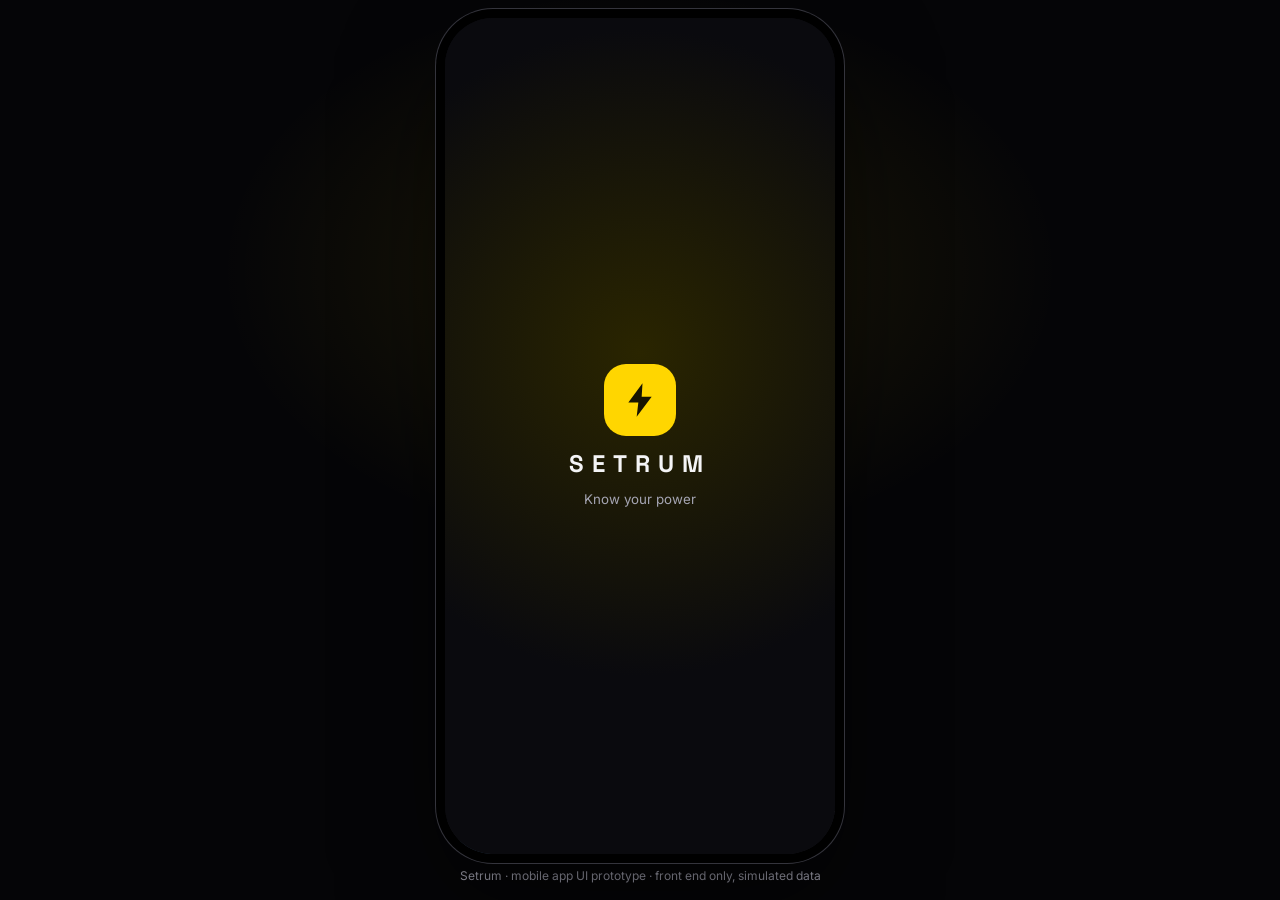
<file: index.html>
<!DOCTYPE html>
<html lang="en" data-theme="dark">
<head>
<meta charset="UTF-8">
<meta name="viewport" content="width=device-width, initial-scale=1, viewport-fit=cover">
<meta name="theme-color" content="#0A0A0E">
<title>Setrum – Home energy app</title>
<meta name="description" content="Setrum: a mobile app UI prototype for monitoring home electricity use, devices, bills and alerts.">
<link rel="icon" href="data:image/svg+xml,%3Csvg xmlns='http://www.w3.org/2000/svg' viewBox='0 0 32 32'%3E%3Crect width='32' height='32' rx='9' fill='%23FFD600'/%3E%3Cpath d='M18 5 9 18h6l-1 9 9-13h-6z' fill='%23171400'/%3E%3C/svg%3E">
<link rel="preconnect" href="https://fonts.googleapis.com">
<link rel="preconnect" href="https://fonts.gstatic.com" crossorigin>
<link href="https://fonts.googleapis.com/css2?family=Inter:wght@400;500;600;700&family=Space+Grotesk:wght@500;600;700&display=swap" rel="stylesheet">
<link rel="stylesheet" href="css/style.css">
</head>
<body>
<div class="stage">
  <div class="phone" id="phone">
    <div class="island"></div>
    <div class="statusbar" aria-hidden="true">
      <span id="clock">9:41</span>
      <span class="sb-r">
        <svg width="18" height="12" viewBox="0 0 18 12" fill="currentColor"><rect x="0" y="8" width="3" height="4" rx="1"/><rect x="5" y="5" width="3" height="7" rx="1"/><rect x="10" y="2.500" width="3" height="9.500" rx="1"/><rect x="15" y="0" width="3" height="12" rx="1"/></svg>
        <svg width="16" height="12" viewBox="0 0 16 12" fill="none" stroke="currentColor" stroke-width="1.8" stroke-linecap="round"><path d="M1.500 4.200a9.500 9.500 0 0 1 13 0M4 7a6 6 0 0 1 8 0"/><circle cx="8" cy="10" r="1.100" fill="currentColor" stroke="none"/></svg>
        <svg width="26" height="12" viewBox="0 0 26 12" fill="none"><rect x=".5" y=".5" width="22" height="11" rx="3.500" stroke="currentColor" opacity=".5"/><rect x="2" y="2" width="16" height="8" rx="2" fill="currentColor"/><rect x="24" y="4" width="2" height="4" rx="1" fill="currentColor" opacity=".5"/></svg>
      </span>
    </div>

    <main class="views" id="views">
      <!-- HOME -->
      <section class="view" id="v-home" data-tab="home" aria-label="Home">
        <header class="appbar">
          <div class="brand"><span class="bolt"><svg viewBox="0 0 24 24" width="18" height="18"><path d="M13.500 2 5 13.500h6L10 22l9-12h-6z" fill="currentColor"/></svg></span><b>SETRUM</b></div>
          <div class="appbar-r">
            <button class="prop-pill" id="propPill" aria-label="Switch property"><svg width="14" height="14" viewBox="0 0 24 24" fill="none" stroke="currentColor" stroke-width="2" stroke-linecap="round" stroke-linejoin="round"><path d="M12 21s7-6.100 7-11.500A7 7 0 0 0 5 9.500C5 14.900 12 21 12 21z"/><circle cx="12" cy="9.500" r="2.500"/></svg><span id="propName">Jl. Nangka 55</span><svg width="12" height="12" viewBox="0 0 24 24" fill="none" stroke="currentColor" stroke-width="2.500" stroke-linecap="round" stroke-linejoin="round"><path d="m6 9 6 6 6-6"/></svg></button>
            <button class="icon-btn" id="bellBtn" aria-label="Open alerts"><svg width="20" height="20" viewBox="0 0 24 24" fill="none" stroke="currentColor" stroke-width="2" stroke-linecap="round" stroke-linejoin="round"><path d="M18 8a6 6 0 0 0-12 0c0 7-3 9-3 9h18s-3-2-3-9M13.700 21a2 2 0 0 1-3.400 0"/></svg><i class="dot" id="bellDot" hidden></i></button>
          </div>
        </header>
        <div class="greet"><p id="greetDate"></p><h1 id="greetHi">Hi, there</h1></div>
        <section class="hero" id="hero"></section>
        <div class="seg" id="seg" role="tablist" aria-label="Period" style="--i:1;--n:4">
          <i class="seg-thumb"></i>
          <button role="tab" data-m="live">Live</button>
          <button role="tab" data-m="day">Day</button>
          <button role="tab" data-m="month">Month</button>
          <button role="tab" data-m="year">Year</button>
        </div>
        <section class="card chart-card" id="chartCard"></section>
        <div class="scroller" id="insights" aria-label="Insights"></div>
        <section class="devices">
          <div class="sec-head"><h2>Devices</h2><span class="sub" id="devCount"></span></div>
          <div class="search"><svg width="16" height="16" viewBox="0 0 24 24" fill="none" stroke="currentColor" stroke-width="2.200" stroke-linecap="round"><circle cx="11" cy="11" r="7"/><path d="m20 20-3.500-3.500"/></svg><input id="devSearch" type="search" placeholder="Search devices" autocomplete="off" aria-label="Search devices"></div>
          <div class="chips" id="devSort"><button data-s="usage" class="on">Most used</button><button data-s="live">Live draw</button><button data-s="name">A–Z</button></div>
          <ul class="dev-list" id="devList"></ul>
        </section>
        <p class="foot-note">Prototype with simulated data. No real meter is connected.</p>
      </section>

      <!-- BILL -->
      <section class="view" id="v-bill" data-tab="bill" aria-label="Bill estimation">
        <header class="page-head"><h1>Bill estimation</h1><p id="billSub">Based on your usage</p></header>
        <div class="chips scroll-x" id="billMonths"></div>
        <div class="seg small" id="billMode" style="--i:0;--n:2"><i class="seg-thumb"></i><button data-b="actual">So far</button><button data-b="proj">Projected</button></div>
        <section class="card bill-total" id="billTotal"></section>
        <section class="card" id="billLines"></section>
        <section class="card" id="billSplit"></section>
        <label class="field"><span>Tariff <em>(sample rates, not official)</em></span><select id="tariffSel" aria-label="Tariff"></select></label>
        <button class="btn primary big" id="billSave"><svg width="18" height="18" viewBox="0 0 24 24" fill="none" stroke="currentColor" stroke-width="2.200" stroke-linecap="round" stroke-linejoin="round"><path d="M12 3v12m0 0-4-4m4 4 4-4M4 19h16"/></svg>Download summary</button>
      </section>

      <!-- ALERTS -->
      <section class="view" id="v-alerts" data-tab="alerts" aria-label="Alerts">
        <header class="page-head"><h1>Alerts</h1>
          <p class="checked"><span id="lastChecked">Last checked just now</span><button class="icon-btn sm" id="recheck" aria-label="Check again"><svg width="16" height="16" viewBox="0 0 24 24" fill="none" stroke="currentColor" stroke-width="2.200" stroke-linecap="round" stroke-linejoin="round"><path d="M21 12a9 9 0 1 1-3-6.700L21 8M21 3v5h-5"/></svg></button></p></header>
        <div class="chips" id="alertFilter"><button data-f="all" class="on">All</button><button data-f="unread">Unread</button><button data-f="critical">Critical</button></div>
        <ul class="alert-list" id="alertList"></ul>
        <p class="foot-note">Swipe a card left to dismiss it.</p>
      </section>

      <!-- PROFILE -->
      <section class="view" id="v-profile" data-tab="profile" aria-label="Profile">
        <header class="page-head"><h1>Profile</h1></header>
        <section class="card prof-card" id="profCard"></section>
        <section class="card set-card">
          <h3>Appearance</h3>
          <div class="seg small" id="themeSeg" style="--i:0;--n:3"><i class="seg-thumb"></i><button data-t="auto">Auto</button><button data-t="light">Light</button><button data-t="dark">Dark</button></div>
        </section>
        <section class="card set-card">
          <h3>Monthly budget</h3>
          <div class="stepper"><button class="icon-btn" id="budMinus" aria-label="Decrease budget">−</button><div><b id="budVal">300</b><small>kWh / month</small></div><button class="icon-btn" id="budPlus" aria-label="Increase budget">+</button></div>
        </section>
        <section class="card set-card">
          <h3>Notifications</h3>
          <div class="rows" id="prefRows"></div>
        </section>
        <section class="card menu">
          <button data-open="meters"><span>Devices &amp; meters</span><i>›</i></button>
          <button data-open="privacy"><span>Privacy</span><i>›</i></button>
          <button data-open="support"><span>Support</span><i>›</i></button>
        </section>
        <button class="btn ghost big" id="logout">Log out</button>
        <p class="foot-note">Setrum UI prototype · v1.0</p>
      </section>
    </main>

    <nav class="tabbar" id="tabbar" role="tablist" aria-label="Main">
      <i class="tab-ind"></i>
      <button role="tab" data-tab="home" aria-label="Home"><svg viewBox="0 0 24 24"><path d="M3 10.500 12 3l9 7.500V20a1 1 0 0 1-1 1h-5v-6H9v6H4a1 1 0 0 1-1-1z"/></svg><span>Home</span></button>
      <button role="tab" data-tab="bill" aria-label="Bill"><svg viewBox="0 0 24 24"><path d="M6 3h12v18l-3-2-3 2-3-2-3 2zM9 8h6M9 12h6"/></svg><span>Bill</span></button>
      <button role="tab" data-tab="alerts" aria-label="Alerts"><svg viewBox="0 0 24 24"><path d="M18 8a6 6 0 0 0-12 0c0 7-3 9-3 9h18s-3-2-3-9M13.700 21a2 2 0 0 1-3.400 0"/></svg><span>Alerts</span><b class="badge" id="tabBadge" hidden>0</b></button>
      <button role="tab" data-tab="profile" aria-label="Profile"><svg viewBox="0 0 24 24"><circle cx="12" cy="8" r="4"/><path d="M4 21c0-4.400 3.600-7 8-7s8 2.600 8 7"/></svg><span>Profile</span></button>
    </nav>

    <div class="scrim" id="scrim"></div>
    <div class="sheet" id="sheet" role="dialog" aria-modal="true" aria-label="Details"><div class="grab" id="grab"><i></i></div><div class="sheet-body" id="sheetBody"></div></div>
    <div class="modal" id="modal"><div class="modal-card"><svg class="check" viewBox="0 0 52 52"><circle cx="26" cy="26" r="24"/><path d="m15 27 8 8 14-16"/></svg><h3>Saved!</h3><p id="modalTxt">Check your downloads folder.</p></div></div>
    <div class="toast" id="toast" role="status" aria-live="polite"></div>

    <section class="login" id="login" hidden>
      <div class="login-in">
        <span class="bolt big"><svg viewBox="0 0 24 24" width="34" height="34"><path d="M13.500 2 5 13.500h6L10 22l9-12h-6z" fill="currentColor"/></svg></span>
        <h1>Welcome back</h1><p>Sign in to see your energy.</p>
        <label class="field"><span>Email</span><input type="email" id="lgEmail" value="demo@setrum.app" autocomplete="off"></label>
        <label class="field"><span>Password</span><input type="password" value="prototype" autocomplete="off"></label>
        <button class="btn primary big" id="lgBtn">Sign in</button>
        <small>Prototype only. There is no real sign-in.</small>
      </div>
    </section>
    <section class="splash" id="splash" aria-hidden="true"><div class="splash-in"><span class="bolt big"><svg viewBox="0 0 24 24" width="40" height="40"><path d="M13.500 2 5 13.500h6L10 22l9-12h-6z" fill="currentColor"/></svg></span><b>SETRUM</b><small>Know your power</small></div></section>
  </div>
  <p class="caption">Setrum · mobile app UI prototype · front end only, simulated data</p>
</div>
<script src="js/script.js"></script>
</body>
</html>
</file>
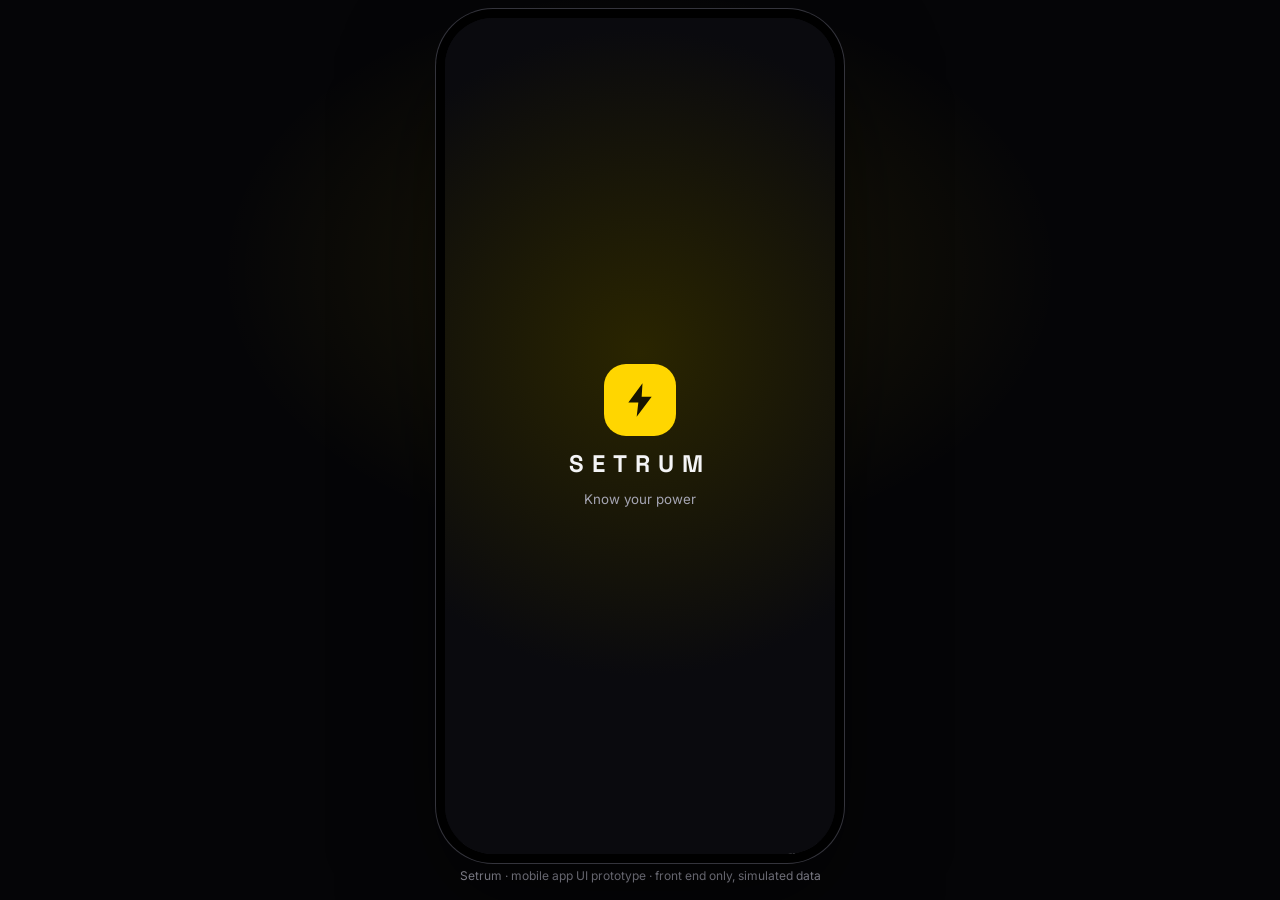
<file: bill-estimation.html>
<!DOCTYPE html>
<html lang="en"><head><meta charset="UTF-8"><meta name="viewport" content="width=device-width, initial-scale=1">
<title>Setrum</title><meta http-equiv="refresh" content="0; url=index.html#bill">
<script>location.replace('index.html#bill')</script></head>
<body><p>Moved to <a href="index.html#bill">index.html#bill</a>.</p></body></html>
</file>
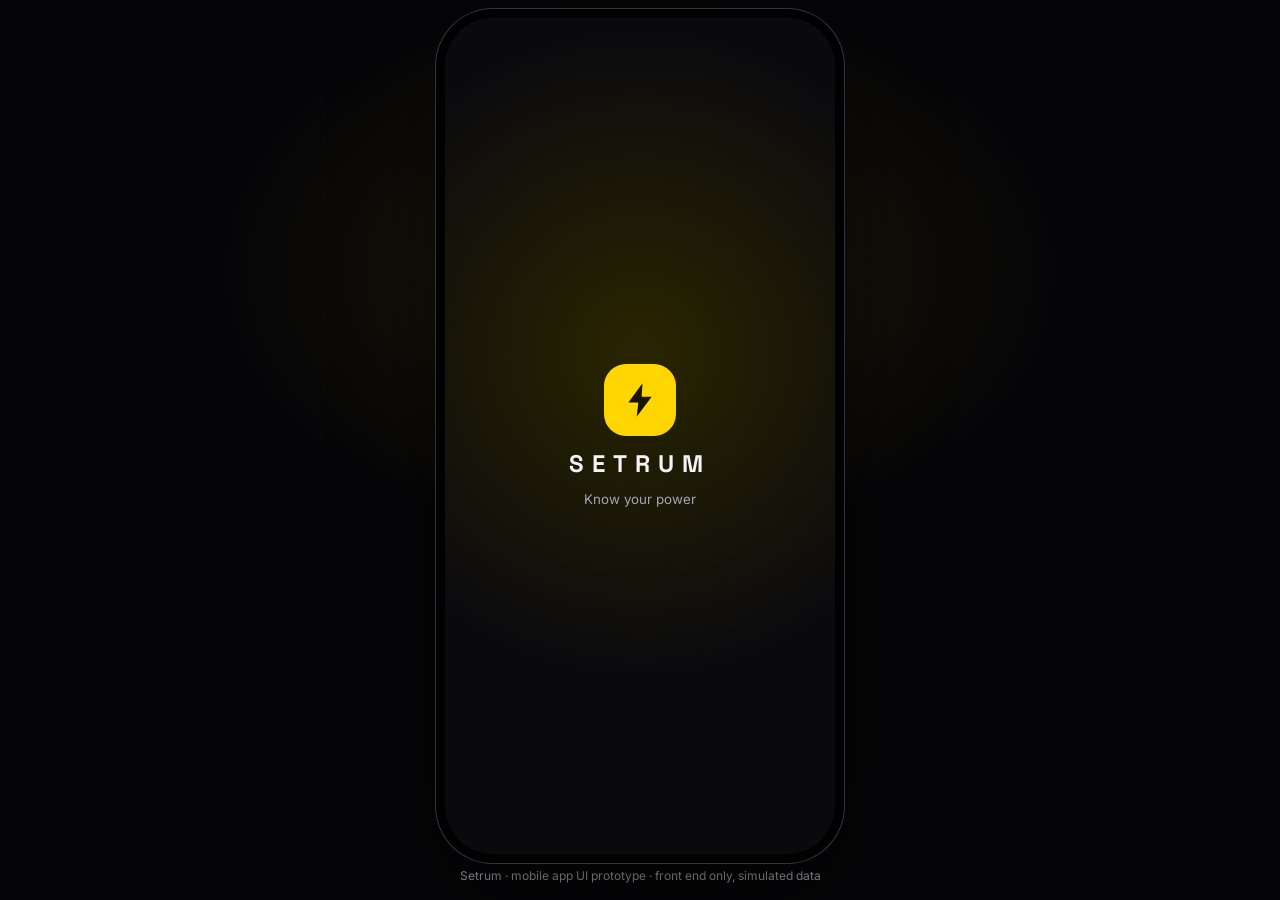
<file: notification.html>
<!DOCTYPE html>
<html lang="en"><head><meta charset="UTF-8"><meta name="viewport" content="width=device-width, initial-scale=1">
<title>Setrum</title><meta http-equiv="refresh" content="0; url=index.html#alerts">
<script>location.replace('index.html#alerts')</script></head>
<body><p>Moved to <a href="index.html#alerts">index.html#alerts</a>.</p></body></html>
</file>
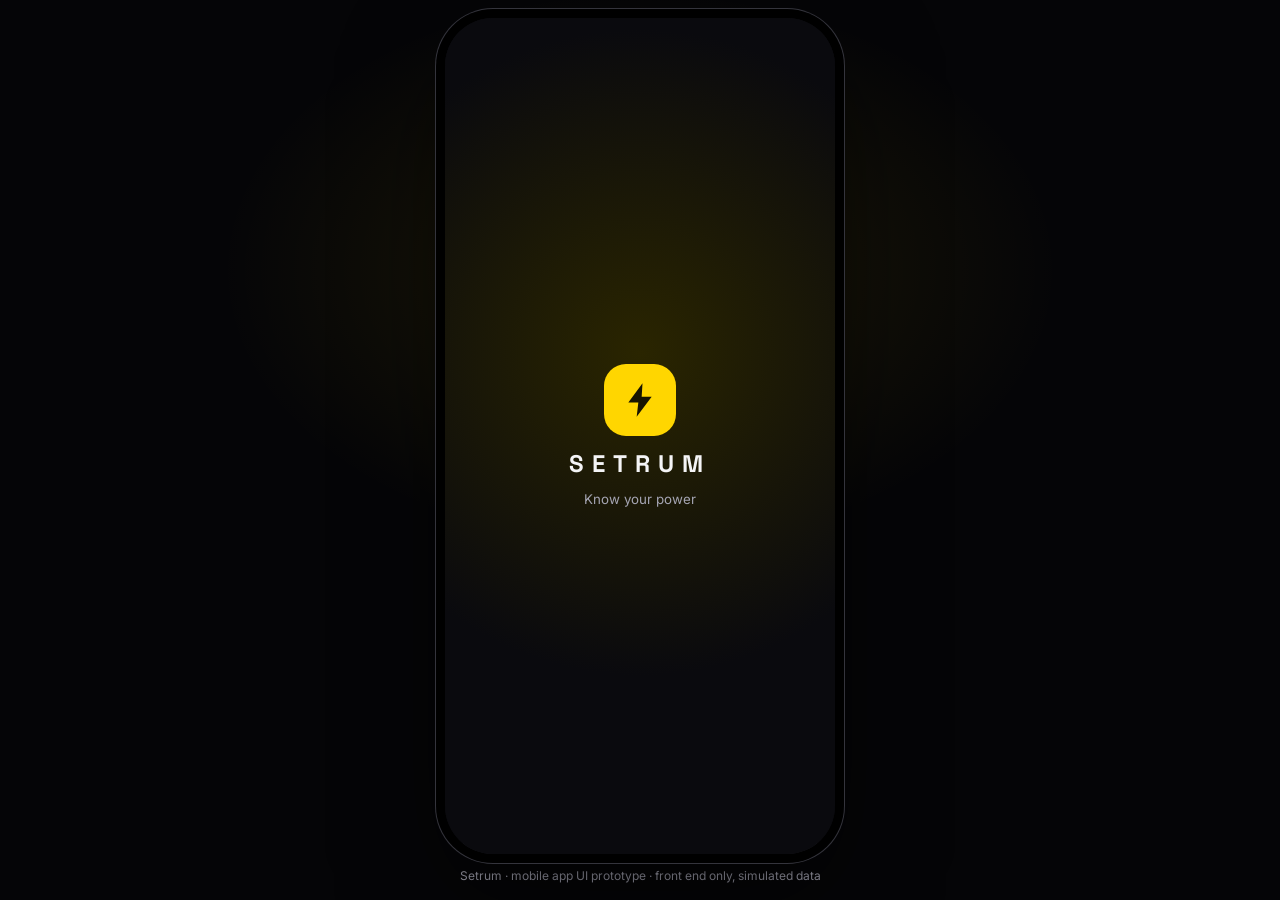
<file: profile.html>
<!DOCTYPE html>
<html lang="en"><head><meta charset="UTF-8"><meta name="viewport" content="width=device-width, initial-scale=1">
<title>Setrum</title><meta http-equiv="refresh" content="0; url=index.html#profile">
<script>location.replace('index.html#profile')</script></head>
<body><p>Moved to <a href="index.html#profile">index.html#profile</a>.</p></body></html>
</file>
<file: css/style.css>
/* Setrum – mobile app UI prototype */
:root{
  --bg:#0A0A0E;--s1:#14141A;--s2:#1C1C24;--s3:#272731;--line:rgba(255,255,255,.08);
  --tx:#F4F4F6;--mu:#9B9BA8;--ac:#FFD600;--ac-ink:#171400;--ac-tx:#FFD600;
  --good:#3DDC97;--warn:#FF9F43;--bad:#FF5C6C;--blue:#5AB0FF;
  --page:#050507;--glass:rgba(20,20,26,.78);--shadow:0 10px 30px rgba(0,0,0,.35);
  --top:56px;--ease:cubic-bezier(.2,.8,.2,1);
  --f:'Inter',system-ui,-apple-system,'Segoe UI',Roboto,sans-serif;--fh:'Space Grotesk','Inter',system-ui,sans-serif;
}
:root[data-theme=light]{
  --bg:#F3F3EF;--s1:#FFFFFF;--s2:#F6F6F1;--s3:#E8E8E1;--line:rgba(0,0,0,.08);
  --tx:#14141A;--mu:#6B6B77;--ac-tx:#8A6B00;--page:#E4E4DD;--glass:rgba(255,255,255,.82);--shadow:0 10px 30px rgba(20,20,30,.10);
}
*{box-sizing:border-box;-webkit-tap-highlight-color:transparent}
html,body{height:100%}
body{margin:0;font-family:var(--f);color:var(--tx);background:var(--page);-webkit-font-smoothing:antialiased;overflow:hidden}
button,input,select{font:inherit;color:inherit}
button{cursor:pointer;border:0;background:none;padding:0}
ul{list-style:none;margin:0;padding:0}
h1,h2,h3,p{margin:0}
:focus-visible{outline:2px solid var(--ac);outline-offset:2px}

.stage{height:100%;display:flex;flex-direction:column;align-items:center;justify-content:center;gap:14px;padding:16px;
  background:radial-gradient(600px 400px at 50% 30%,rgba(255,214,0,.10),transparent 70%)}
.caption{font-size:12px;color:var(--mu);text-align:center}
.phone{position:relative;width:390px;height:min(844px,calc(100dvh - 64px));border-radius:48px;overflow:hidden;background:var(--bg);isolation:isolate;
  box-shadow:0 0 0 9px #000,0 0 0 10px #34343c,0 40px 100px rgba(0,0,0,.55)}
.island{position:absolute;z-index:60;top:11px;left:50%;width:108px;height:30px;margin-left:-54px;border-radius:20px;background:#000}
.statusbar{position:absolute;z-index:55;top:0;left:0;right:0;height:50px;display:flex;justify-content:space-between;align-items:center;padding:6px 30px 0 34px;font-size:15px;font-weight:600;pointer-events:none;
  background:linear-gradient(var(--bg) 72%,transparent)}
.sb-r{display:flex;gap:6px;align-items:center}

@media (max-width:520px){
  body{overflow:auto}
  .stage{padding:0;display:block;background:none;height:100dvh}
  .phone{width:100%;height:100dvh;border-radius:0;box-shadow:none}
  .island,.statusbar,.caption{display:none}
  :root{--top:max(18px,env(safe-area-inset-top))}
}

/* views */
.views{position:absolute;inset:0}
.view{position:absolute;inset:0;overflow-y:auto;overflow-x:hidden;padding:var(--top) 18px 118px;opacity:0;visibility:hidden;transform:translateX(var(--dx,0));
  transition:opacity .28s,transform .38s var(--ease),visibility 0s .38s;scrollbar-width:none}
.view::-webkit-scrollbar{display:none}
.view.active{opacity:1;visibility:visible;transform:none;transition:opacity .28s,transform .38s var(--ease)}
.view>*{animation:rise .55s var(--ease) both}
.view.active>*:nth-child(2){animation-delay:.04s}.view.active>*:nth-child(3){animation-delay:.08s}.view.active>*:nth-child(4){animation-delay:.12s}.view.active>*:nth-child(5){animation-delay:.16s}.view.active>*:nth-child(6){animation-delay:.2s}
@keyframes rise{from{opacity:0;transform:translateY(14px)}to{opacity:1;transform:none}}

/* app bar */
.appbar{display:flex;align-items:center;justify-content:space-between;margin-bottom:14px;min-height:40px}
.brand{display:flex;align-items:center;gap:8px;font-family:var(--fh);font-weight:700;letter-spacing:.14em;font-size:15px}
.bolt{display:grid;place-items:center;width:30px;height:30px;border-radius:10px;background:var(--ac);color:var(--ac-ink)}
.bolt.big{width:72px;height:72px;border-radius:22px;box-shadow:0 0 0 0 rgba(255,214,0,.5);animation:pulse 2.4s infinite}
@keyframes pulse{70%{box-shadow:0 0 0 22px rgba(255,214,0,0)}100%{box-shadow:0 0 0 0 rgba(255,214,0,0)}}
.appbar-r{display:flex;align-items:center;gap:8px}
.prop-pill{display:flex;align-items:center;gap:6px;height:36px;padding:0 12px;border-radius:99px;background:var(--s1);border:1px solid var(--line);font-size:13px;font-weight:600;max-width:190px}
.prop-pill span{overflow:hidden;text-overflow:ellipsis;white-space:nowrap}
.icon-btn{position:relative;display:grid;place-items:center;width:36px;height:36px;border-radius:50%;background:var(--s1);border:1px solid var(--line);font-size:20px;line-height:1;transition:transform .15s}
.icon-btn:active,.btn:active,.prop-pill:active{transform:scale(.94)}
.icon-btn.sm{width:28px;height:28px}
.icon-btn .dot{position:absolute;top:7px;right:8px;width:9px;height:9px;border-radius:50%;background:var(--bad);border:2px solid var(--s1)}
.greet{margin-bottom:14px}
.greet p{font-size:13px;color:var(--mu)}
.greet h1{font-family:var(--fh);font-size:27px;letter-spacing:-.02em;margin-top:2px}

/* hero */
.hero{--hx:#F4F4F6;--hm:#A5A5B3;position:relative;overflow:hidden;border-radius:28px;padding:18px 18px 16px;margin-bottom:14px;color:var(--hx);
  background:linear-gradient(150deg,#22222c 0%,#0f0f14 70%);border:1px solid rgba(255,255,255,.08);box-shadow:var(--shadow)}
.hero::before{content:'';position:absolute;right:-70px;top:-80px;width:260px;height:260px;border-radius:50%;background:radial-gradient(circle,rgba(255,214,0,.34),transparent 66%);animation:breathe 5s ease-in-out infinite}
.hero::after{content:'';position:absolute;inset:0;background:repeating-linear-gradient(115deg,transparent 0 22px,rgba(255,255,255,.025) 22px 23px);pointer-events:none}
@keyframes breathe{50%{transform:scale(1.18);opacity:.7}}
.hero>*{position:relative;z-index:1}
.hero-top{display:flex;align-items:center;gap:8px;font-size:12.5px;color:var(--hm);font-weight:500}
.live-dot{width:8px;height:8px;border-radius:50%;background:var(--good);box-shadow:0 0 0 0 rgba(61,220,151,.6);animation:ping 1.8s infinite}
@keyframes ping{70%{box-shadow:0 0 0 9px rgba(61,220,151,0)}100%{box-shadow:0 0 0 0 rgba(61,220,151,0)}}
.hero-main{display:flex;align-items:center;justify-content:space-between;gap:10px;margin:10px 0 14px}
.hero-num{display:flex;align-items:baseline;gap:6px;font-family:var(--fh)}
.hero-num b{font-size:44px;line-height:1;letter-spacing:-.03em;font-weight:700;font-variant-numeric:tabular-nums}
.hero-num small{font-size:15px;color:var(--hm);font-weight:500}
.chip{white-space:nowrap;display:inline-flex;align-items:center;gap:4px;margin-top:8px;padding:4px 10px;border-radius:99px;font-size:12px;font-weight:600;background:rgba(61,220,151,.14);color:var(--good)}
.chip.up{background:rgba(255,159,67,.16);color:var(--warn)}.chip.bad{background:rgba(255,92,108,.16);color:var(--bad)}.chip.flat{background:rgba(255,255,255,.1);color:var(--hm)}
.ring{position:relative;width:104px;height:104px;flex:none}
.ring svg{width:100%;height:100%;transform:rotate(-90deg)}
.ring .tr{stroke:rgba(255,255,255,.1)}
.ring .pr{stroke:var(--ac);transition:stroke-dashoffset .9s var(--ease),stroke .4s;filter:drop-shadow(0 0 6px rgba(255,214,0,.5))}
.ring.warn .pr{stroke:var(--warn)}.ring.bad .pr{stroke:var(--bad)}
.ring-c{position:absolute;inset:0;display:grid;place-content:center;text-align:center;font-family:var(--fh)}
.ring-c b{font-size:19px;font-variant-numeric:tabular-nums}.ring-c small{font-size:10.5px;color:var(--hm);letter-spacing:.06em;text-transform:uppercase}
.hero-stats{display:grid;grid-template-columns:1.15fr 1fr 1fr;gap:8px;padding-top:12px;border-top:1px solid rgba(255,255,255,.09)}
.hero-stats div{min-width:0}.hero-stats small{display:block;font-size:11px;color:var(--hm)}.hero-stats b{font-size:14px;font-family:var(--fh);white-space:nowrap}

/* segmented */
.seg{position:relative;display:grid;grid-template-columns:repeat(var(--n),1fr);padding:4px;border-radius:16px;background:var(--s1);border:1px solid var(--line);margin-bottom:12px}
.seg button{position:relative;z-index:1;height:34px;border-radius:12px;font-size:13.5px;font-weight:600;color:var(--mu);transition:color .25s}
.seg button[aria-selected=true]{color:var(--ac-ink)}
.seg-thumb{position:absolute;top:4px;bottom:4px;left:4px;width:calc((100% - 8px)/var(--n));border-radius:12px;background:var(--ac);transform:translateX(calc(var(--i)*100%));transition:transform .4s var(--ease);box-shadow:0 4px 14px rgba(255,214,0,.3)}
.seg.small{margin-bottom:0}.seg.small button{height:30px;font-size:13px}

/* cards */
.card{background:var(--s1);border:1px solid var(--line);border-radius:22px;padding:16px;margin-bottom:14px}
.chart-top{display:flex;align-items:center;justify-content:space-between;gap:8px;margin-bottom:6px}
.nav-period{display:flex;align-items:center;gap:6px}
.nav-period b{font-family:var(--fh);font-size:15px;min-width:92px;text-align:center}
.nav-period .icon-btn{width:30px;height:30px;font-size:17px}
.nav-period .icon-btn:disabled{opacity:.3;pointer-events:none}
.readout{min-height:34px;margin:2px 0 4px}.readout b{font-family:var(--fh);font-size:21px;font-variant-numeric:tabular-nums}.readout small{display:block;color:var(--mu);font-size:12px}
.chart{position:relative;height:190px;touch-action:pan-y;user-select:none}
.chart svg{display:block;width:100%;height:100%;overflow:visible}
.chart text{fill:var(--mu);font-size:10.5px;font-family:var(--f)}
.chart .gl{stroke:var(--line);stroke-width:1}
.chart .avg{stroke:var(--mu);stroke-width:1;stroke-dasharray:4 4;opacity:.7}
.bar{fill:var(--ac);transform-box:fill-box;transform-origin:50% 100%;animation:grow .7s var(--ease) both;animation-delay:var(--d,0s);transition:opacity .2s}
.bar.fut{fill:var(--s3);animation:none}
.chart.sel .bar:not(.on):not(.fut){opacity:.32}
@keyframes grow{from{transform:scaleY(0)}to{transform:scaleY(1)}}
.area-l{fill:none;stroke:var(--ac);stroke-width:2.4;stroke-linecap:round;stroke-linejoin:round;filter:drop-shadow(0 0 6px rgba(255,214,0,.45))}
.tip{position:absolute;top:0;transform:translateX(-50%);padding:3px 8px;border-radius:8px;background:var(--tx);color:var(--bg);font-size:11px;font-weight:700;pointer-events:none;white-space:nowrap;opacity:0;transition:opacity .15s}
.chart.sel .tip{opacity:1}

/* chips & scrollers */
.chips{display:flex;gap:8px;margin:0 0 12px}.chips.scroll-x{overflow-x:auto;scrollbar-width:none;margin-right:-18px;padding-right:18px}.chips.scroll-x::-webkit-scrollbar{display:none}
.chips button{flex:none;height:32px;padding:0 14px;border-radius:99px;background:var(--s1);border:1px solid var(--line);font-size:12.5px;font-weight:600;color:var(--mu);transition:all .25s}
.chips button.on{background:var(--tx);color:var(--bg);border-color:transparent}
.scroller{display:flex;gap:10px;overflow-x:auto;scroll-snap-type:x mandatory;margin:0 -18px 18px;padding:0 18px;scrollbar-width:none}.scroller::-webkit-scrollbar{display:none}
.ins{scroll-snap-align:start;flex:none;width:200px;padding:14px;border-radius:20px;background:var(--s1);border:1px solid var(--line);animation:rise .6s var(--ease) both}
.ins .ic{display:grid;place-items:center;width:32px;height:32px;border-radius:10px;margin-bottom:10px;background:color-mix(in srgb,var(--c) 18%,transparent);color:var(--c)}
.ins small{color:var(--mu);font-size:12px}.ins b{display:block;font-family:var(--fh);font-size:17px;margin:2px 0 4px;letter-spacing:-.01em}.ins p{font-size:12.5px;color:var(--mu);line-height:1.4}
.meter{height:6px;border-radius:9px;background:var(--s3);overflow:hidden;margin-top:8px}.meter i{display:block;height:100%;border-radius:9px;background:var(--c,var(--ac));transition:width 1s var(--ease)}

/* devices */
.sec-head{display:flex;align-items:baseline;justify-content:space-between;margin-bottom:10px}.sec-head h2{font-family:var(--fh);font-size:20px}.sub{font-size:12.5px;color:var(--mu)}
.search{display:flex;align-items:center;gap:8px;height:42px;padding:0 14px;border-radius:14px;background:var(--s1);border:1px solid var(--line);color:var(--mu);margin-bottom:10px}
.search input{flex:1;min-width:0;height:100%;border:0;background:none;outline:0;color:var(--tx);font-size:14px}
.dev{position:relative;display:grid;grid-template-columns:1fr auto;align-items:center;gap:0 10px;padding:12px;border-radius:20px;background:var(--s1);border:1px solid var(--line);margin-bottom:10px;animation:rise .5s var(--ease) both;animation-delay:calc(var(--i)*45ms);transition:opacity .3s}
.dev.off{opacity:.62}
.dev-main{display:flex;align-items:center;gap:12px;min-width:0;text-align:left}
.dev-ico{flex:none;display:grid;place-items:center;width:46px;height:46px;border-radius:15px;background:color-mix(in srgb,var(--c) 16%,transparent);color:var(--c)}
.dev-ico svg,.ico svg{width:24px;height:24px;fill:none;stroke:currentColor;stroke-width:1.8;stroke-linecap:round;stroke-linejoin:round}
.dev-txt{min-width:0;display:block}.dev-txt b{display:block;font-size:14px;font-weight:600;overflow:hidden;text-overflow:ellipsis;white-space:nowrap}
.dev-txt small{display:block;font-size:12.5px;color:var(--mu);margin-top:2px;font-variant-numeric:tabular-nums}.dev-txt small.hot{color:var(--warn)}.dev-txt small.on{color:var(--good)}
.dev-use{display:none}
.dev-bar{grid-column:1/-1;display:flex;align-items:center;gap:10px;margin-top:10px;font-size:11.5px;color:var(--mu)}
.dev-bar span.m{flex:1;height:5px;border-radius:9px;background:var(--s3);overflow:hidden}.dev-bar span.m i{display:block;height:100%;width:0;border-radius:9px;background:var(--c);transition:width .9s var(--ease)}
.dev-bar b{color:var(--tx);font-weight:600;font-variant-numeric:tabular-nums}
.sw{position:relative;width:46px;height:28px;border-radius:99px;background:var(--s3);transition:background .25s;flex:none}
.sw::after{content:'';position:absolute;top:3px;left:3px;width:22px;height:22px;border-radius:50%;background:#fff;box-shadow:0 2px 6px rgba(0,0,0,.35);transition:transform .3s var(--ease)}
.sw[aria-checked=true]{background:var(--good)}.sw[aria-checked=true]::after{transform:translateX(18px)}
.empty{text-align:center;color:var(--mu);padding:26px 10px;font-size:14px}
.foot-note{font-size:11.5px;color:var(--mu);text-align:center;margin:10px 0 0}

/* page heads, fields, buttons */
.page-head{margin-bottom:16px}.page-head h1{font-family:var(--fh);font-size:30px;letter-spacing:-.02em}.page-head p{color:var(--mu);font-size:13.5px;margin-top:4px}
.checked{display:flex;align-items:center;gap:8px}
.field{display:block;margin-bottom:14px}.field>span{display:block;font-size:12.5px;font-weight:600;margin-bottom:6px;color:var(--mu)}.field em{font-weight:400}
.field select,.field input{width:100%;height:46px;padding:0 14px;border-radius:14px;border:1px solid var(--line);background:var(--s1);outline:0;font-size:15px}
.field select:focus,.field input:focus{border-color:var(--ac)}
.btn{display:inline-flex;align-items:center;justify-content:center;gap:8px;height:44px;padding:0 20px;border-radius:15px;font-weight:700;font-size:15px;transition:transform .15s,box-shadow .2s}
.btn.big{width:100%;height:52px;border-radius:18px}
.btn.primary{background:var(--ac);color:var(--ac-ink);box-shadow:0 8px 22px rgba(255,214,0,.25)}
.btn.ghost{background:var(--s1);border:1px solid var(--line)}.btn.danger{background:rgba(255,92,108,.14);color:var(--bad)}

/* bill */
.bill-total{position:relative;overflow:hidden;text-align:center;padding:22px 16px;margin-top:12px;background:linear-gradient(150deg,#22222c,#0f0f14);color:#F4F4F6;border-color:rgba(255,255,255,.08)}
.bill-total::before{content:'';position:absolute;left:50%;top:-90px;width:240px;height:240px;margin-left:-120px;border-radius:50%;background:radial-gradient(circle,rgba(255,214,0,.28),transparent 65%)}
.bill-total>*{position:relative}.bill-total small{color:#A5A5B3;font-size:12.5px}.bill-total .amt{font-family:var(--fh);font-size:38px;font-weight:700;letter-spacing:-.02em;margin:4px 0 8px;font-variant-numeric:tabular-nums}
.lines{width:100%;border-collapse:collapse;font-size:14.5px}.lines td{padding:10px 0;border-bottom:1px solid var(--line)}.lines td:last-child{text-align:right;font-variant-numeric:tabular-nums;font-weight:600}.lines tr:last-child td{border:0;padding-bottom:0}
.lines .tot td{font-family:var(--fh);font-size:17px;font-weight:700;padding-top:14px}.lines td small{color:var(--mu);font-weight:400}
.card h3{font-family:var(--fh);font-size:16px;margin-bottom:12px}
.split{display:flex;align-items:center;gap:16px}.donut{position:relative;flex:none;width:122px;height:122px}.donut svg{width:100%;height:100%;transform:rotate(-90deg)}
.donut circle{fill:none;stroke-width:14}.donut .seg-c{transition:stroke-dasharray 1s var(--ease)}
.donut-c{position:absolute;inset:0;display:grid;place-content:center;text-align:center;font-family:var(--fh)}.donut-c b{font-size:17px}.donut-c small{font-size:10.5px;color:var(--mu)}
.legend{flex:1;min-width:0;display:grid;grid-template-columns:minmax(0,1fr);gap:8px}.legend li{display:flex;align-items:center;gap:8px;font-size:12.5px}.legend i{width:9px;height:9px;border-radius:3px;background:var(--c);flex:none}.legend span{flex:1;min-width:0;overflow:hidden;text-overflow:ellipsis;white-space:nowrap}.legend b{font-variant-numeric:tabular-nums}

/* alerts */
.alert-wrap{position:relative;margin-bottom:12px;border-radius:20px;overflow:hidden;transition:height .35s var(--ease),margin .35s,opacity .3s;background:rgba(255,92,108,.18)}
.alert-wrap::after{content:'Dismiss';position:absolute;right:20px;top:50%;transform:translateY(-50%);font-size:13px;font-weight:700;color:var(--bad)}
.acard{position:relative;z-index:1;display:grid;grid-template-columns:auto 1fr;gap:12px;padding:14px;border-radius:20px;background:var(--s1);border:1px solid var(--line);touch-action:pan-y;transition:transform .3s var(--ease);animation:rise .5s var(--ease) both;animation-delay:calc(var(--i)*60ms)}
.acard.drag{transition:none}
.acard .ico{display:grid;place-items:center;width:42px;height:42px;border-radius:14px;background:color-mix(in srgb,var(--c) 16%,transparent);color:var(--c)}
.acard.unread::before{content:'';position:absolute;top:14px;right:14px;width:8px;height:8px;border-radius:50%;background:var(--ac)}
.acard small{font-size:12px;color:var(--mu);display:flex;gap:6px;align-items:center}.acard b{display:block;font-size:14.5px;margin:2px 0}.acard p{font-size:13px;color:var(--mu);line-height:1.45}
.acard .act{grid-column:1/-1;display:none;gap:8px;margin-top:4px}.acard.open .act{display:flex}.acard .act .btn{flex:1;height:38px;font-size:13px;border-radius:12px}
.lvl{padding:1px 7px;border-radius:99px;background:color-mix(in srgb,var(--c) 18%,transparent);color:var(--c);font-weight:700;font-size:10.5px;text-transform:uppercase;letter-spacing:.04em}

/* profile */
.prof-card{display:flex;align-items:center;gap:14px}
.avatar{display:grid;place-items:center;width:64px;height:64px;border-radius:50%;background:linear-gradient(135deg,var(--ac),#ff9f43);color:var(--ac-ink);font-family:var(--fh);font-weight:700;font-size:24px;flex:none}
.prof-card b{font-family:var(--fh);font-size:19px}.prof-card small{display:block;color:var(--mu);font-size:13px;line-height:1.5}
.prof-card .edit{margin-left:auto;align-self:flex-start;padding:6px 12px;border-radius:99px;background:var(--s2);font-size:12px;font-weight:700}
.prof-stats{display:grid;grid-template-columns:repeat(3,1fr);gap:8px;margin:-4px 0 14px}.prof-stats div{padding:12px 8px;border-radius:18px;background:var(--s1);border:1px solid var(--line);text-align:center}.prof-stats b{display:block;font-family:var(--fh);font-size:20px}.prof-stats small{font-size:11.5px;color:var(--mu)}
.set-card{padding:14px 16px}.set-card .seg{margin:0}
.stepper{display:flex;align-items:center;justify-content:space-between}.stepper div{text-align:center}.stepper b{font-family:var(--fh);font-size:30px}.stepper small{display:block;color:var(--mu);font-size:12px}.stepper .icon-btn{width:44px;height:44px;font-size:24px;border-radius:14px}
.rows>div{display:flex;align-items:center;justify-content:space-between;padding:11px 0;border-bottom:1px solid var(--line);font-size:14.5px}.rows>div:last-child{border:0;padding-bottom:0}.rows small{display:block;color:var(--mu);font-size:12px}
.menu{padding:4px 16px}.menu button{display:flex;width:100%;align-items:center;justify-content:space-between;padding:15px 0;border-bottom:1px solid var(--line);font-size:15px;text-align:left}.menu button:last-child{border:0}.menu i{font-style:normal;color:var(--mu);font-size:20px}

/* tab bar */
.tabbar{position:absolute;z-index:30;left:14px;right:14px;bottom:14px;display:grid;grid-template-columns:repeat(4,1fr);height:66px;padding:5px;border-radius:26px;background:var(--glass);backdrop-filter:blur(22px) saturate(1.6);-webkit-backdrop-filter:blur(22px) saturate(1.6);border:1px solid var(--line);box-shadow:var(--shadow)}
@media (max-width:520px){.tabbar{bottom:max(12px,env(safe-area-inset-bottom))}}
.tab-ind{position:absolute;top:5px;bottom:5px;left:5px;width:calc((100% - 10px)/4);border-radius:21px;background:var(--ac);transform:translateX(calc(var(--ti,0)*100%));transition:transform .45s var(--ease);box-shadow:0 6px 18px rgba(255,214,0,.3)}
.tabbar button{position:relative;z-index:1;display:flex;flex-direction:column;align-items:center;justify-content:center;gap:3px;color:var(--mu);transition:color .25s}
.tabbar svg{width:23px;height:23px;fill:none;stroke:currentColor;stroke-width:1.9;stroke-linecap:round;stroke-linejoin:round;transition:transform .35s var(--ease)}
.tabbar span{font-size:10.5px;font-weight:700}.tabbar button[aria-selected=true]{color:var(--ac-ink)}.tabbar button[aria-selected=true] svg{transform:translateY(-1px) scale(1.08)}
.badge{position:absolute;top:6px;left:50%;margin-left:6px;min-width:17px;height:17px;padding:0 4px;border-radius:9px;background:var(--bad);color:#fff;font-size:10px;font-weight:800;display:grid;place-items:center;border:2px solid var(--s1)}

/* sheet, modal, toast */
.scrim{position:absolute;inset:0;z-index:70;background:rgba(0,0,0,.5);opacity:0;pointer-events:none;transition:opacity .3s}.scrim.on{opacity:1;pointer-events:auto}
.sheet{position:absolute;z-index:71;left:0;right:0;bottom:0;max-height:86%;display:flex;flex-direction:column;border-radius:30px 30px 0 0;background:var(--s1);border-top:1px solid var(--line);transform:translateY(105%);transition:transform .5s var(--ease);box-shadow:0 -20px 60px rgba(0,0,0,.4)}
.sheet.on{transform:none}.sheet.drag{transition:none}
.grab{padding:10px 0 4px;display:grid;place-items:center;touch-action:none;cursor:grab}.grab i{width:40px;height:5px;border-radius:9px;background:var(--s3)}
.sheet-body{overflow-y:auto;padding:6px 20px 28px;scrollbar-width:none}.sheet-body::-webkit-scrollbar{display:none}
.sheet h2{font-family:var(--fh);font-size:22px;margin-bottom:4px}.sheet .lead{color:var(--mu);font-size:14px;margin-bottom:16px;line-height:1.5}
.sheet-ico{display:flex;align-items:center;gap:14px;margin-bottom:14px}
.kv{display:grid;grid-template-columns:repeat(3,1fr);gap:8px;margin:14px 0}.kv div{padding:12px 10px;border-radius:16px;background:var(--s2)}.kv small{display:block;font-size:11.5px;color:var(--mu)}.kv b{font-family:var(--fh);font-size:16px}
.plist li{display:flex;align-items:center;gap:12px;width:100%;padding:13px 14px;margin-bottom:8px;border-radius:16px;background:var(--s2);border:1.5px solid transparent;text-align:left;font-size:15px}
.plist li.on{border-color:var(--ac)}.plist li span{flex:1}.plist li small{display:block;color:var(--mu);font-size:12px}
.plist li button{display:flex;width:100%;align-items:center;gap:12px;text-align:left}
.tip-box{display:flex;gap:10px;padding:12px;border-radius:16px;background:rgba(255,214,0,.1);font-size:13px;line-height:1.45;margin-bottom:14px}
.modal{position:absolute;inset:0;z-index:80;display:grid;place-items:center;background:rgba(0,0,0,.45);opacity:0;pointer-events:none;transition:opacity .25s}
.modal.on{opacity:1}.modal-card{width:250px;padding:26px 20px;border-radius:28px;background:var(--s1);text-align:center;transform:scale(.8);transition:transform .45s var(--ease)}.modal.on .modal-card{transform:none}
.modal h3{font-family:var(--fh);font-size:24px;color:var(--good);margin-top:8px}.modal p{color:var(--mu);font-size:14px;margin-top:4px}
.check{width:78px;height:78px}.check circle{fill:none;stroke:var(--good);stroke-width:3;stroke-dasharray:152;stroke-dashoffset:152}.check path{fill:none;stroke:var(--good);stroke-width:4;stroke-linecap:round;stroke-linejoin:round;stroke-dasharray:40;stroke-dashoffset:40}
.modal.on .check circle{animation:draw .6s .1s var(--ease) forwards}.modal.on .check path{animation:draw .4s .55s var(--ease) forwards}@keyframes draw{to{stroke-dashoffset:0}}
.toast{position:absolute;z-index:90;left:50%;bottom:96px;max-width:calc(100% - 36px);display:flex;align-items:center;gap:14px;padding:11px 16px;border-radius:16px;background:var(--tx);color:var(--bg);font-size:13.5px;font-weight:600;transform:translate(-50%,20px);opacity:0;pointer-events:none;transition:all .4s var(--ease)}
.toast.on{transform:translate(-50%,0);opacity:1;pointer-events:auto}.toast button{font-weight:800;color:#8A6B00}

/* login + splash */
.login,.splash{position:absolute;inset:0;z-index:100;display:grid;place-items:center;background:var(--bg)}
.login[hidden]{display:none}.login-in{width:100%;padding:0 28px;text-align:center}.login-in .bolt{margin:0 auto 18px}.login-in h1{font-family:var(--fh);font-size:30px}.login-in>p{color:var(--mu);margin:6px 0 22px}.login-in .field{text-align:left}.login-in small{display:block;color:var(--mu);margin-top:14px;font-size:12px}
.login-in{animation:rise .6s var(--ease) both}
.splash{background:radial-gradient(circle at 50% 40%,#2a2500,#0A0A0E 60%);transition:opacity .6s,visibility .6s;color:#F4F4F6}.splash.hide{opacity:0;visibility:hidden}
.splash-in{display:grid;justify-items:center;gap:12px}.splash-in b{font-family:var(--fh);letter-spacing:.34em;font-size:24px;animation:rise .8s .3s var(--ease) both}.splash-in small{color:#A5A5B3;animation:rise .8s .5s var(--ease) both}
.splash .bolt{animation:pop .7s var(--ease) both,pulse 2s 1s infinite}@keyframes pop{from{transform:scale(.3) rotate(-25deg);opacity:0}}

@media (prefers-reduced-motion:reduce){*,*::before,*::after{animation-duration:.01ms!important;animation-iteration-count:1!important;transition-duration:.01ms!important}}
[hidden]{display:none!important}
</file>
